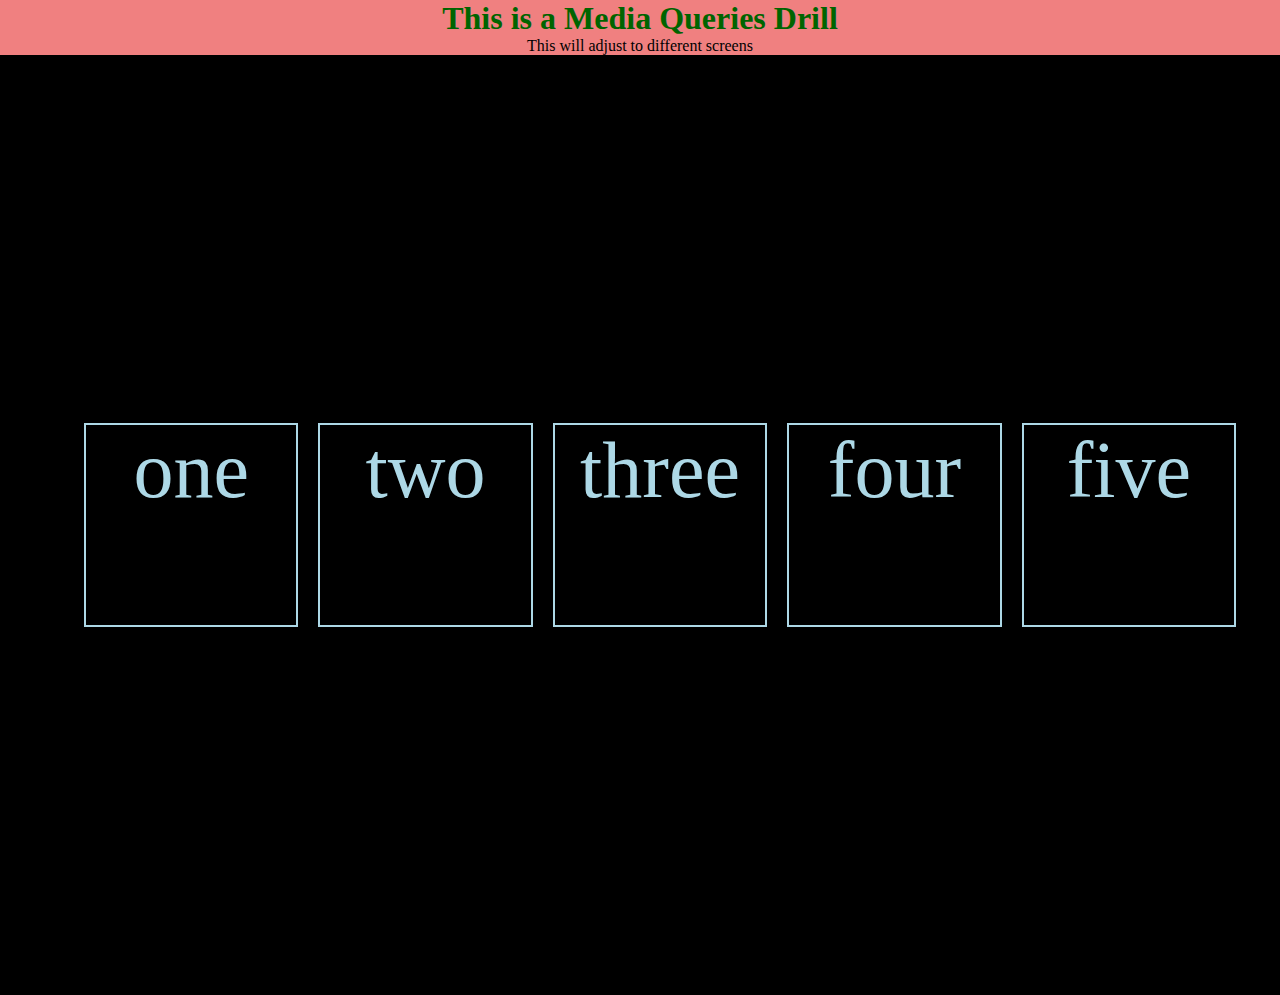
<file: index.html>
<!DOCTYPE html>
<html>
<head>
	<meta charset="utf-8">
	<meta name="viewport" content="width=device-width, initial-scale=1">
	<title>Media Queries</title>

	<!-- Link to CSS -->
	<link rel="stylesheet" type="text/css" href="styles.css">
</head>
<body>

	<div id="title">
		<h1>This is a Media Queries Drill</h1>
		<p>This will adjust to different screens</p>
	</div>

	<div id="frame">
		<div id="boxes">
			<div class="box" id="one">one</div>
			<div class="box" id="two">two</div>
			<div class="box" id="three">three</div>
			<div class="box" id="four">four</div>
			<div class="box" id="five">five</div>
		</div>
	</div>

</body>
</html>
</file>
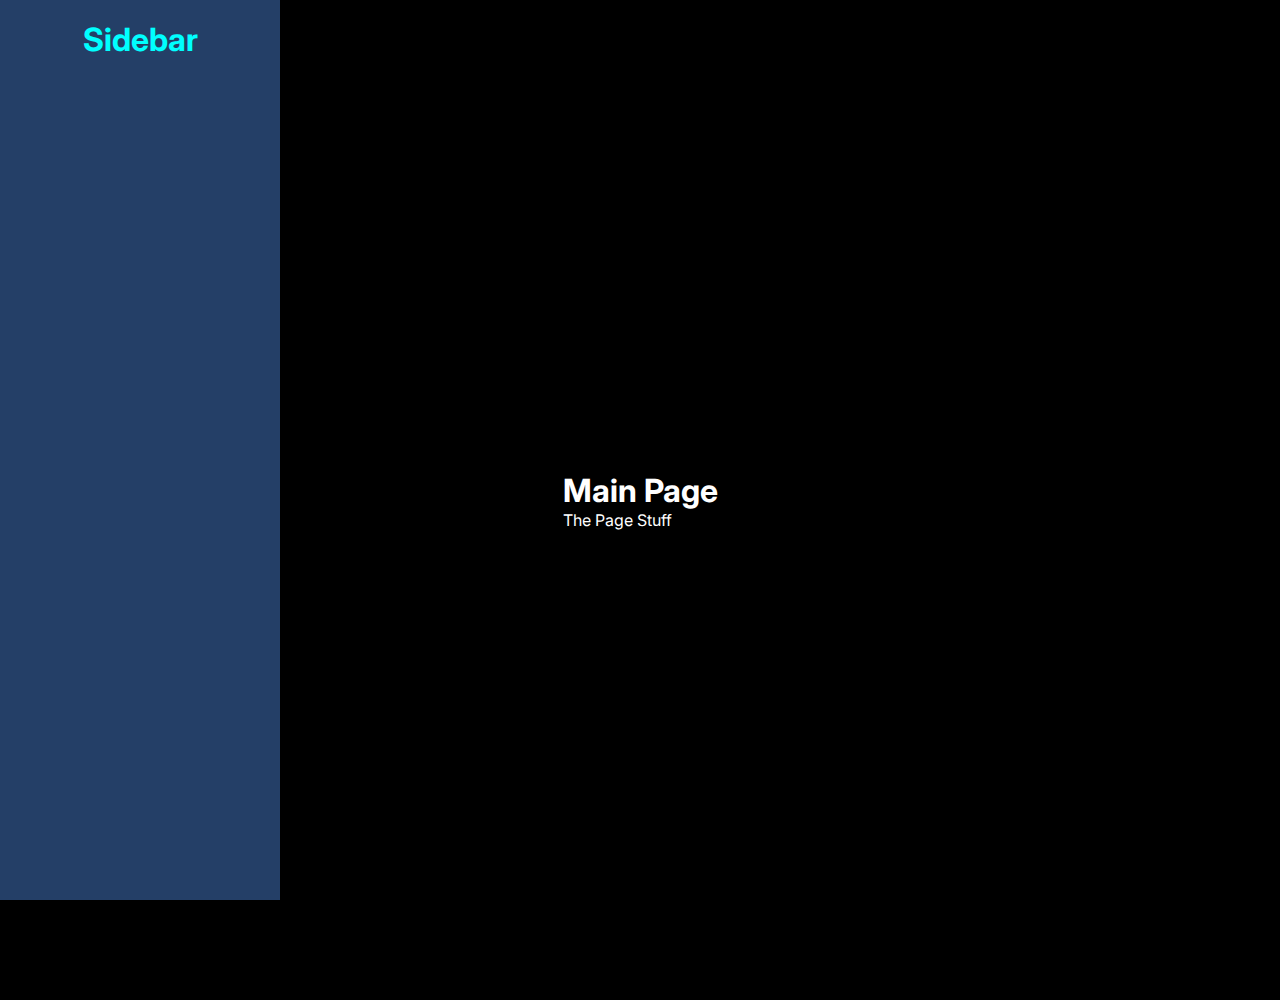
<file: mobileresponsive/index.html>
<!DOCTYPE html>
<html lang="en">
<head>
    <meta charset="UTF-8">
    <meta http-equiv="X-UA-Compatible" content="IE=edge">
    <meta name="viewport" content="width=device-width, initial-scale=1.0">
    <title>BasicTemplate</title>

    <link rel="stylesheet" href="styles.css">
</head>
<body>

    <div id="sidebar">
        <h1>Sidebar</h1>
    </div>

    <main>
        <div id="mainpage">
            <div class="words">
                <h1>Main Page</h1>
                <p>The Page Stuff</p>
            </div>
        </div>
    </main>
    
</body>
</html>
</file>
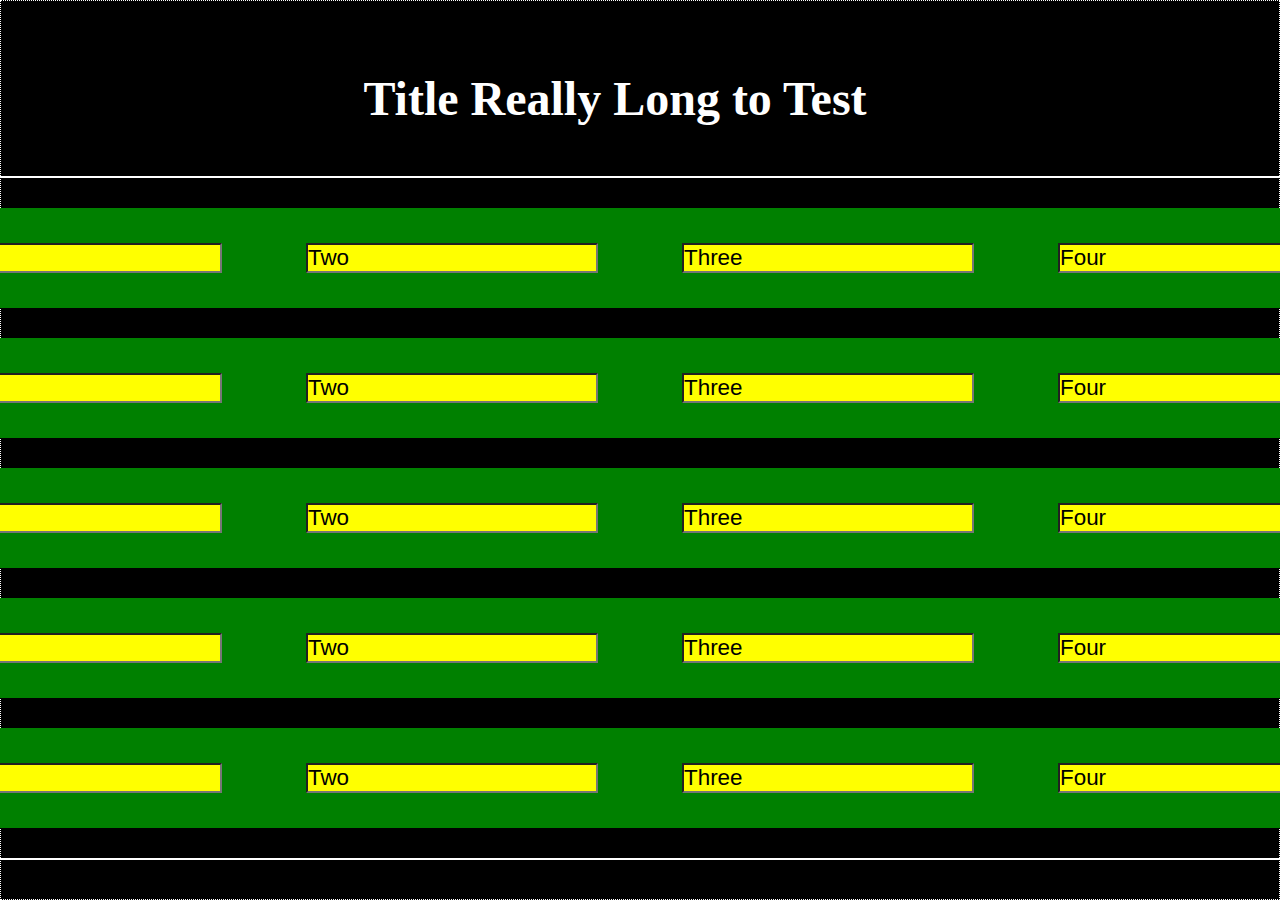
<file: responsive/index.html>
<!DOCTYPE html>
<html lang="en">
<head>
    <meta charset="UTF-8">
    <meta http-equiv="X-UA-Compatible" content="IE=edge">
    <meta name="viewport" content="width=device-width, initial-scale=1.0">
    <title>Responsive Design</title>

    <!-- link CSS -->
    <link rel="stylesheet" href="styles.css">
</head>
<body>

    <div id="container">
        <h1>Title Really Long to Test</h1>

        <!-- White Frame -->
        <div id="boxes">
            
            <!-- Green Block -->
            <div class="box" id="one">
                <!-- The Yellow blocks with words in them -->
                <div class="content">
                    <input type="text" value="One">
                    <input type="text" value="Two">
                    <input type="text" value="Three">
                    <input type="text" value="Four">
                </div>
            </div>
    
            <div class="box" id="two">
                <div class="content">
                    <input type="text" value="One">
                    <input type="text" value="Two">
                    <input type="text" value="Three">
                    <input type="text" value="Four">
                </div>
            </div>
    
            <div class="box" id="three">
                <div class="content">
                    <input type="text" value="One">
                    <input type="text" value="Two">
                    <input type="text" value="Three">
                    <input type="text" value="Four">
                </div>
            </div>
    
            <div class="box" id="four">
                <div class="content">
                    <input type="text" value="One">
                    <input type="text" value="Two">
                    <input type="text" value="Three">
                    <input type="text" value="Four">
                </div>
            </div>
    
            <div class="box" id="five">
                <div class="content">
                    <input type="text" value="One">
                    <input type="text" value="Two">
                    <input type="text" value="Three">
                    <input type="text" value="Four">
                </div>
            </div>
        </div>
    </div>
    
</body>
</html>
</file>
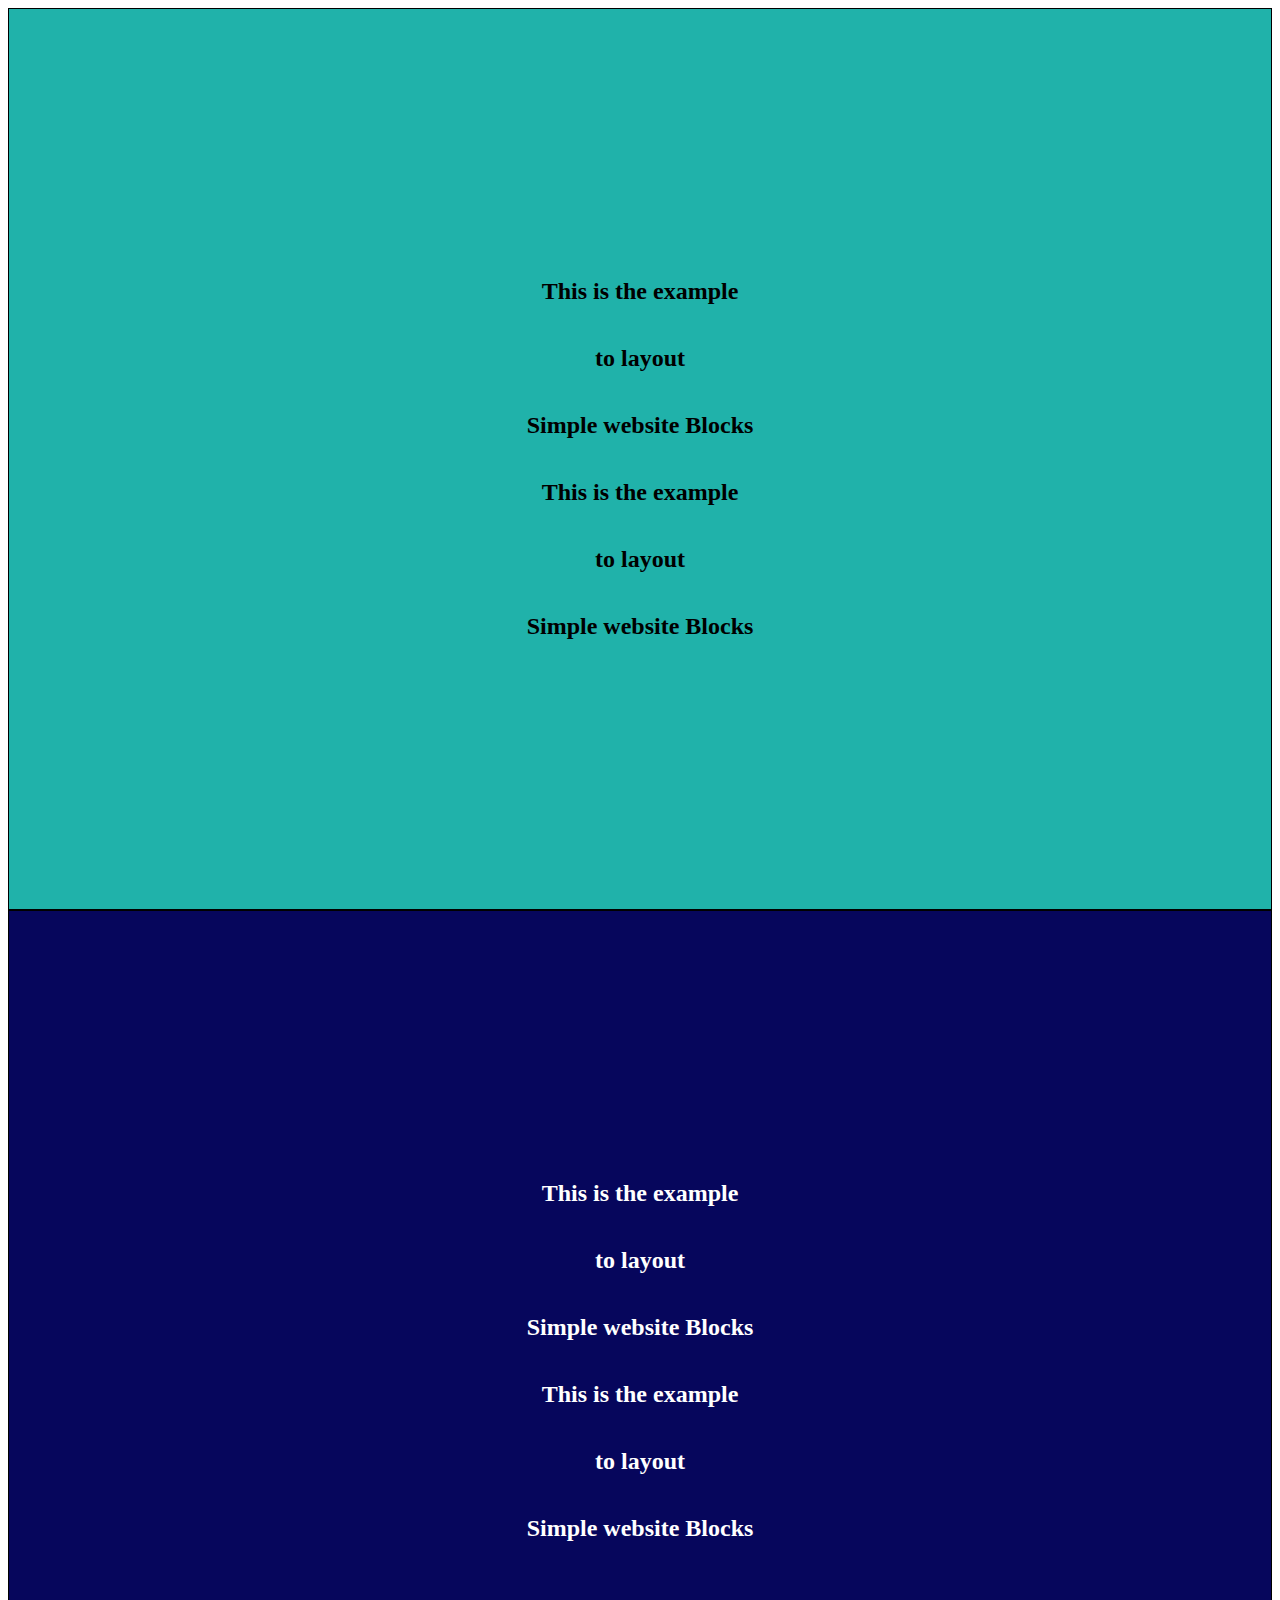
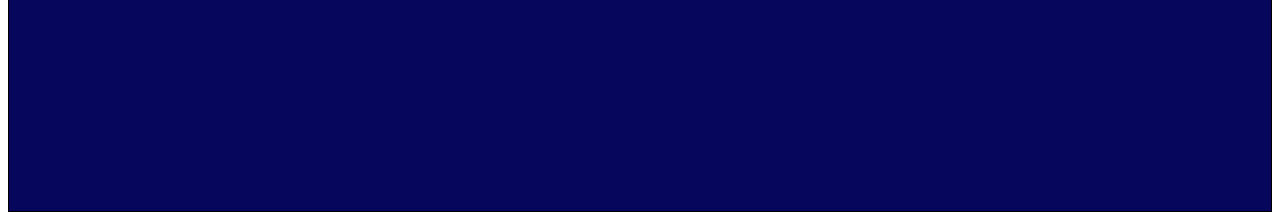
<file: webblocks/index.html>
<!DOCTYPE html>
<html lang="en">
<head>
    <meta charset="UTF-8">
    <meta http-equiv="X-UA-Compatible" content="IE=edge">
    <meta name="viewport" content="width=device-width, initial-scale=1.0">
    <title>Aspect Ratio</title>

    <!-- CSS Link -->
    <link rel="stylesheet" href="style.css">
</head>

<body>
    <div class="container">
        <div class="text">
            <h2>This is the example</h2>
            <h2>to layout</h2>
            <h2>Simple website Blocks</h2>
            <h2>This is the example</h2>
            <h2>to layout</h2>
            <h2>Simple website Blocks</h2>
            
        </div>
        <div class="text2">
            <h2>This is the example</h2>
            <h2>to layout</h2>
            <h2>Simple website Blocks</h2>
            <h2>This is the example</h2>
            <h2>to layout</h2>
            <h2>Simple website Blocks</h2>
        </div>
    </div>
</body>
</html>
</file>
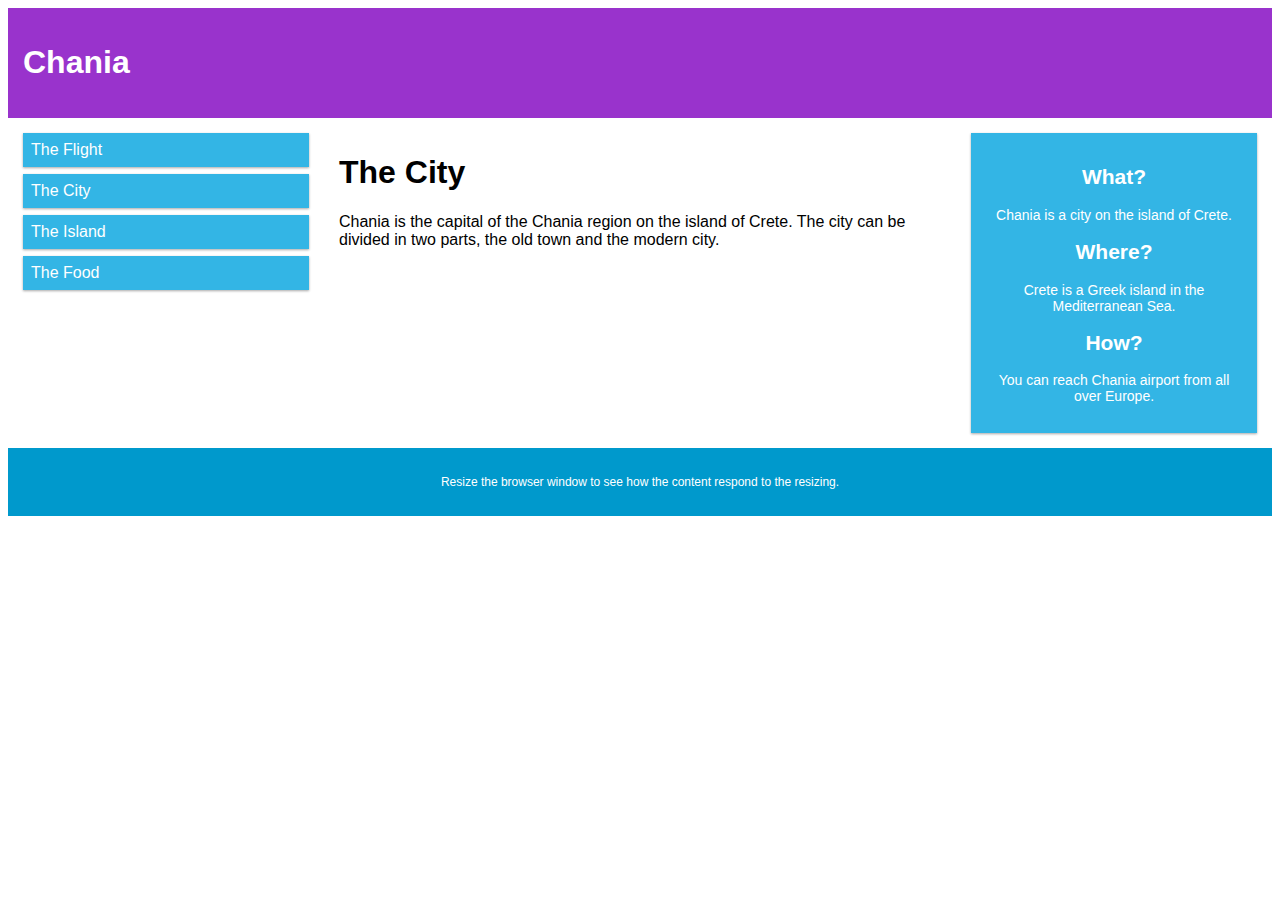
<file: widthratio/index.html>
<!DOCTYPE html>
<html lang="en">
<head>
    <meta charset="UTF-8">
    <meta http-equiv="X-UA-Compatible" content="IE=edge">
    <meta name="viewport" content="width=device-width, initial-scale=1.0">
    <title>For Diff Devices</title>

    <!-- CSS Link -->
    <link rel="stylesheet" href="style.css">
</head>
<body>

    <div class="header">
        <h1>Chania</h1>
      </div>
      
      <div class="row">
        <div class="col-3 col-s-3 menu">
          <ul>
            <li>The Flight</li>
            <li>The City</li>
            <li>The Island</li>
            <li>The Food</li>
          </ul>
        </div>
      
        <div class="col-6 col-s-9">
          <h1>The City</h1>
          <p>Chania is the capital of the Chania region on the island of Crete. The city can be divided in two parts, the old town and the modern city.</p>
        </div>
      
        <div class="col-3 col-s-12">
          <div class="aside">
            <h2>What?</h2>
            <p>Chania is a city on the island of Crete.</p>
            <h2>Where?</h2>
            <p>Crete is a Greek island in the Mediterranean Sea.</p>
            <h2>How?</h2>
            <p>You can reach Chania airport from all over Europe.</p>
          </div>
        </div>
      </div>
      
      <div class="footer">
        <p>Resize the browser window to see how the content respond to the resizing.</p>
      </div>
    
</body>
</html>
</file>
<file: styles.css>
* {
  margin: 0;
}
@media screen and (max-width: 500px) {
  * body {
    text-align: center;
    background-color: black;
    width: 100%;
    height: 100vh;
  }
  * body #title {
    text-align: center;
    background-color: lightblue;
    width: 100%;
  }
  * body #title h1 {
    color: darkred;
  }
  * body #frame {
    padding: 20px;
    width: 100%;
  }
  * body #frame #boxes {
    display: flex;
    flex-direction: column;
    align-items: center;
    gap: 10px;
    width: 100%;
  }
  * body #frame #boxes .box {
    border: white 2px solid;
    width: 80%;
    height: 100px;
    color: white;
    font-size: 5rem;
  }
}
@media screen and (min-width: 500px) {
  * body {
    text-align: center;
    background-color: black;
    width: 100%;
    height: 100vh;
  }
  * body #title {
    text-align: center;
    background-color: lightgreen;
    width: 100%;
  }
  * body #title h1 {
    color: darkblue;
  }
  * body #frame {
    padding: 20px;
    width: 100%;
  }
  * body #frame #boxes {
    display: flex;
    flex-direction: column;
    align-items: center;
    gap: 10px;
    width: 100%;
  }
  * body #frame #boxes .box {
    border: white 2px solid;
    width: 80%;
    height: 100px;
    color: white;
    font-size: 5rem;
  }
}
@media screen and (min-width: 1000px) {
  * body {
    text-align: center;
    background-color: black;
    width: 100%;
    height: 100vh;
  }
  * body #title {
    text-align: center;
    background-color: lightcoral;
  }
  * body #title h1 {
    color: darkgreen;
  }
  * body #frame {
    display: flex;
    justify-content: center;
    padding: 20px;
    width: 100%;
    height: 100vh;
  }
  * body #frame #boxes {
    display: flex;
    flex-direction: row;
    align-items: center;
    gap: 20px;
    width: 90%;
  }
  * body #frame #boxes .box {
    border: lightblue 2px solid;
    width: 20%;
    height: 200px;
    color: lightblue;
    font-size: 5rem;
  }
}/*# sourceMappingURL=styles.css.map */
</file>
<file: mobileresponsive/styles.css>
@import url("https://fonts.googleapis.com/css2?family=Inter:wght@300;400;700&display=swap");
@media screen and (max-width: 500px) {
  * {
    list-style: none;
    text-decoration: none;
    margin: 0;
    padding: 0;
    box-sizing: border-box;
    font-family: "Inter", sans-serif;
  }
  * body #sidebar {
    background: #243F67;
    height: 60px;
    width: 960px;
    margin-left: -10px;
    line-height: 50px;
    position: relative;
    transition: all 0.5s ease;
  }
  * body #sidebar h1 {
    margin-left: 20px;
    color: aquamarine;
  }
  * body #mainpage {
    background-color: black;
    display: flex;
    flex-direction: column;
    justify-content: center;
    align-items: center;
    height: 100ch;
    color: white;
  }
}
@media screen and (min-width: 1000px) {
  * {
    list-style: none;
    text-decoration: none;
    margin: 0;
    padding: 0;
    box-sizing: border-box;
    font-family: "Inter", sans-serif;
  }
  * body #sidebar {
    background-color: #243F67;
    width: 280px;
    height: 100vh;
    padding: 20px 0;
    position: fixed;
    top: 0;
    left: 0;
    transition: all 0.5s ease;
    text-align: center;
  }
  * body #sidebar h1 {
    color: aqua;
  }
  * body #mainpage {
    background-color: black;
    display: flex;
    flex-direction: column;
    justify-content: center;
    align-items: center;
    height: 100ch;
    color: white;
  }
}
@media screen and (min-width: 500px) and (max-width: 1000px) {
  * {
    list-style: none;
    text-decoration: none;
    margin: 0;
    padding: 0;
    box-sizing: border-box;
    font-family: "Inter", sans-serif;
  }
  * body #sidebar {
    background-color: blue;
    width: 100px;
    height: 100vh;
    padding: 20px 0;
    position: fixed;
    top: 0;
    left: 0;
    transition: all 0.5s ease;
    text-align: center;
  }
  * body #sidebar h1 {
    color: white;
    font-size: 1rem;
  }
  * body #mainpage {
    background-color: black;
    display: flex;
    flex-direction: column;
    justify-content: left;
    align-items: left;
    height: 100ch;
    color: white;
  }
  * body #mainpage .words {
    margin: 150px;
  }
}/*# sourceMappingURL=styles.css.map */
</file>
<file: responsive/styles.css>
* {
  list-style: none;
  text-decoration: none;
  margin: 0;
  padding: 0;
  box-sizing: border-box;
}
* body {
  background-color: black;
  height: 100vh;
}
* body #container {
  display: flex;
  flex-direction: column;
  align-items: center;
  padding-top: 70px;
  height: 100vh;
  width: 100%;
  border: 1px dotted white;
}
* body #container h1 {
  color: white;
  padding-bottom: 50px;
  padding-right: 50px;
  font-size: 3rem;
  text-align: center;
}
* body #container #boxes {
  border: 2px solid white;
  border-radius: 5px;
  padding: 30px;
  display: flex;
  flex-direction: column;
  gap: 30px;
}
* body #container #boxes .box {
  border-radius: 5px;
  background-color: green;
  height: 100px;
  width: 1500px;
  display: flex;
  justify-content: center;
  align-items: center;
}
* body #container #boxes .box .content {
  display: flex;
  justify-content: space-between;
  width: 100%;
  padding: 40px;
}
* body #container #boxes .box .content input {
  font-size: 1.4rem;
  background-color: yellow;
}/*# sourceMappingURL=styles.css.map */
</file>
<file: webblocks/style.css>
.container {
  background-color: lightseagreen;
  height: 100vh;
}

.text {
  background-color: lightseagreen;
  border: 1px solid black;
  display: flex;
  flex-direction: column;
  justify-content: center;
  align-items: center;
  text-align: center;
  min-height: 100vh;
}

.text2 {
  background-color: rgb(6, 6, 92);
  color: white;
  border: 1px solid black;
  display: flex;
  flex-direction: column;
  justify-content: center;
  align-items: center;
  text-align: center;
  min-height: 100vh;
}/*# sourceMappingURL=style.css.map */
</file>
<file: widthratio/style.css>
* {
    box-sizing: border-box;
  }
  
  .row::after {
    content: "";
    clear: both;
    display: table;
  }
  
  [class*="col-"] {
    float: left;
    padding: 15px;
  }
  
  html {
    font-family: "Lucida Sans", sans-serif;
  }
  
  .header {
    background-color: #9933cc;
    color: #ffffff;
    padding: 15px;
  }
  
  .menu ul {
    list-style-type: none;
    margin: 0;
    padding: 0;
  }
  
  .menu li {
    padding: 8px;
    margin-bottom: 7px;
    background-color: #33b5e5;
    color: #ffffff;
    box-shadow: 0 1px 3px rgba(0,0,0,0.12), 0 1px 2px rgba(0,0,0,0.24);
  }
  
  .menu li:hover {
    background-color: #0099cc;
  }
  
  .aside {
    background-color: #33b5e5;
    padding: 15px;
    color: #ffffff;
    text-align: center;
    font-size: 14px;
    box-shadow: 0 1px 3px rgba(0,0,0,0.12), 0 1px 2px rgba(0,0,0,0.24);
  }
  
  .footer {
    background-color: #0099cc;
    color: #ffffff;
    text-align: center;
    font-size: 12px;
    padding: 15px;
  }
  
  /* For mobile phones: */
  [class*="col-"] {
    width: 100%;
  }

  @media screen and (min-width: 600px) {
    /* For tablets: */
    .col-s-1 {width: 8.33%;}
    .col-s-2 {width: 16.66%;}
    .col-s-3 {width: 25%;}
    .col-s-4 {width: 33.33%;}
    .col-s-5 {width: 41.66%;}
    .col-s-6 {width: 50%;}
    .col-s-7 {width: 58.33%;}
    .col-s-8 {width: 66.66%;}
    .col-s-9 {width: 75%;}
    .col-s-10 {width: 83.33%;}
    .col-s-11 {width: 91.66%;}
    .col-s-12 {width: 100%;}
  }

  @media only screen and (min-width: 768px) {
    /* For desktop: */
    .col-1 {width: 8.33%;}
    .col-2 {width: 16.66%;}
    .col-3 {width: 25%;}
    .col-4 {width: 33.33%;}
    .col-5 {width: 41.66%;}
    .col-6 {width: 50%;}
    .col-7 {width: 58.33%;}
    .col-8 {width: 66.66%;}
    .col-9 {width: 75%;}
    .col-10 {width: 83.33%;}
    .col-11 {width: 91.66%;}
    .col-12 {width: 100%;}
  }
</file>
